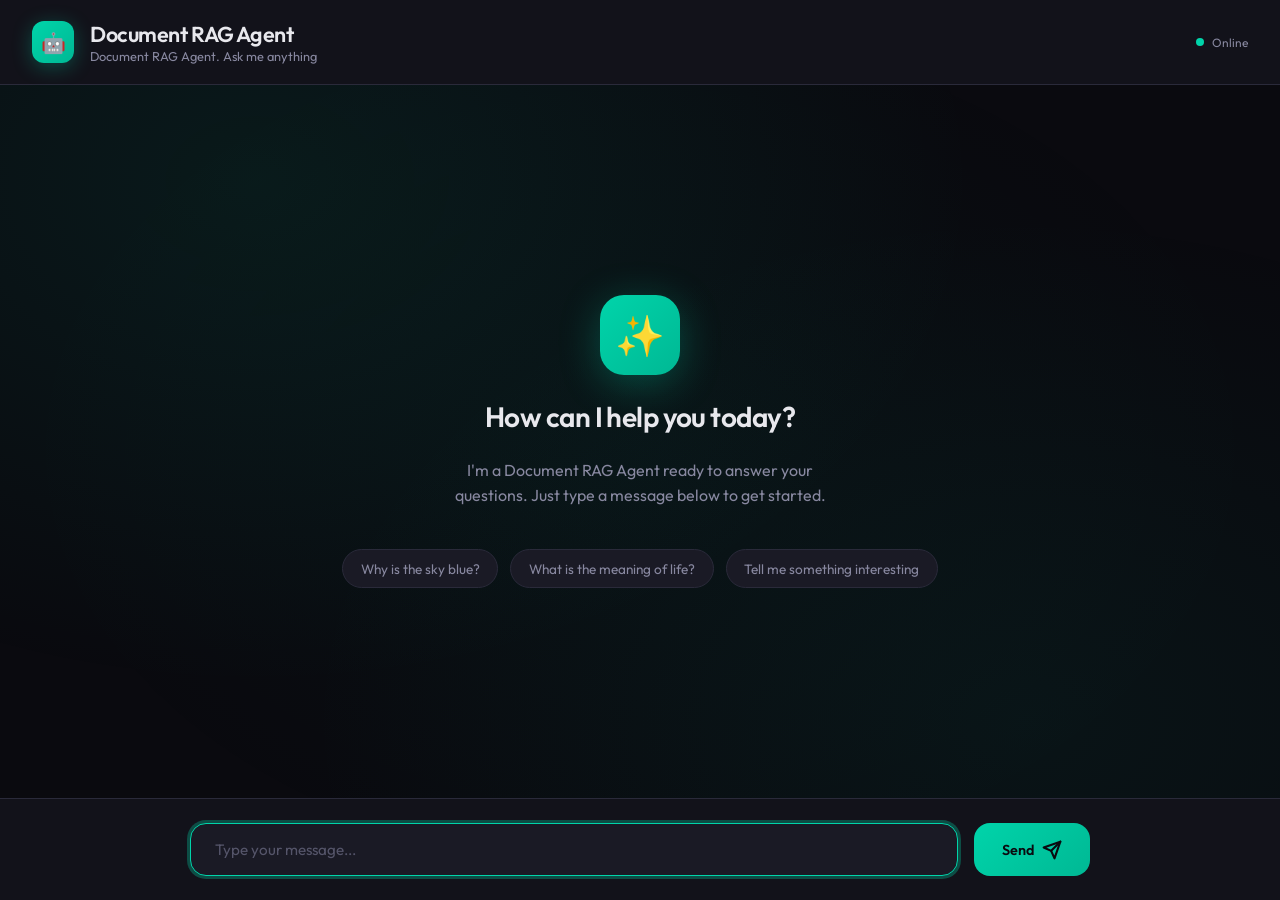
<file: static/index.html>
<!DOCTYPE html>
<html lang="en">
<head>
    <meta charset="UTF-8">
    <meta name="viewport" content="width=device-width, initial-scale=1.0">
    <title>Document RAG Agent</title>
    <link rel="preconnect" href="https://fonts.googleapis.com">
    <link rel="preconnect" href="https://fonts.gstatic.com" crossorigin>
    <link href="https://fonts.googleapis.com/css2?family=JetBrains+Mono:wght@400;500;600&family=Outfit:wght@300;400;500;600&display=swap" rel="stylesheet">
    <link rel="stylesheet" href="styles.css">
</head>
<body>
    <header class="header">
        <div class="header-icon">🤖</div>
        <div class="header-content">
            <h1>Document RAG Agent</h1>
            <p>Document RAG Agent. Ask me anything</p>
        </div>
        <div class="status-indicator">
            <div class="status-dot"></div>
            <span>Online</span>
        </div>
    </header>
    
    <main id="chatContainer" class="chat-container">
        <div class="welcome-container" id="welcomeScreen">
            <div class="welcome-icon">✨</div>
            <h2>How can I help you today?</h2>
            <p>I'm a Document RAG Agent ready to answer your questions. Just type a message below to get started.</p>
            <div class="suggestions">
                <button class="suggestion" data-suggestion="Why is the sky blue?">Why is the sky blue?</button>
                <button class="suggestion" data-suggestion="What is the meaning of life?">What is the meaning of life?</button>
                <button class="suggestion" data-suggestion="Tell me something interesting">Tell me something interesting</button>
            </div>
        </div>
    </main>
    
    <footer class="input-area">
        <div class="input-wrapper">
            <input 
                type="text" 
                id="messageInput" 
                placeholder="Type your message..." 
                autocomplete="off"
            />
            <button id="sendBtn">
                <span>Send</span>
                <svg width="20" height="20" viewBox="0 0 24 24" fill="none" stroke="currentColor" stroke-width="2.5" stroke-linecap="round" stroke-linejoin="round">
                    <line x1="22" y1="2" x2="11" y2="13"></line>
                    <polygon points="22 2 15 22 11 13 2 9 22 2"></polygon>
                </svg>
            </button>
        </div>
    </footer>

    <script src="app.js"></script>
</body>
</html>
</file>
<file: static/styles.css>
:root {
    --bg-primary: #0a0a0f;
    --bg-secondary: #12121a;
    --bg-tertiary: #1a1a25;
    --accent-primary: #00d4aa;
    --accent-secondary: #00b894;
    --accent-glow: rgba(0, 212, 170, 0.3);
    --text-primary: #e8e8ed;
    --text-secondary: #8888a0;
    --text-muted: #55556a;
    --border-color: #2a2a3a;
    --user-bubble: linear-gradient(135deg, #00d4aa 0%, #00b894 100%);
    --agent-bubble: #1e1e2a;
    --danger: #ff6b6b;
}

* {
    margin: 0;
    padding: 0;
    box-sizing: border-box;
}

body {
    font-family: 'Outfit', sans-serif;
    background: var(--bg-primary);
    color: var(--text-primary);
    min-height: 100vh;
    display: flex;
    flex-direction: column;
    overflow: hidden;
}

/* Animated background */
body::before {
    content: '';
    position: fixed;
    top: 0;
    left: 0;
    right: 0;
    bottom: 0;
    background: 
        radial-gradient(ellipse at 20% 20%, rgba(0, 212, 170, 0.08) 0%, transparent 50%),
        radial-gradient(ellipse at 80% 80%, rgba(0, 184, 148, 0.06) 0%, transparent 50%),
        radial-gradient(ellipse at 50% 50%, rgba(0, 212, 170, 0.03) 0%, transparent 70%);
    pointer-events: none;
    z-index: -1;
}

/* Header */
.header {
    padding: 1.25rem 2rem;
    background: var(--bg-secondary);
    border-bottom: 1px solid var(--border-color);
    display: flex;
    align-items: center;
    gap: 1rem;
    backdrop-filter: blur(10px);
}

.header-icon {
    width: 42px;
    height: 42px;
    background: var(--user-bubble);
    border-radius: 12px;
    display: flex;
    align-items: center;
    justify-content: center;
    font-size: 1.25rem;
    box-shadow: 0 4px 20px var(--accent-glow);
}

.header-content h1 {
    font-size: 1.35rem;
    font-weight: 600;
    letter-spacing: -0.02em;
}

.header-content p {
    font-size: 0.8rem;
    color: var(--text-secondary);
    font-weight: 400;
}

.status-indicator {
    margin-left: auto;
    display: flex;
    align-items: center;
    gap: 0.5rem;
    font-size: 0.75rem;
    color: var(--text-secondary);
}

.status-dot {
    width: 8px;
    height: 8px;
    background: var(--accent-primary);
    border-radius: 50%;
    animation: pulse 2s ease-in-out infinite;
}

@keyframes pulse {
    0%, 100% { opacity: 1; transform: scale(1); }
    50% { opacity: 0.5; transform: scale(0.9); }
}

/* Chat Container */
.chat-container {
    flex: 1;
    overflow-y: auto;
    padding: 2rem;
    display: flex;
    flex-direction: column;
    gap: 1.5rem;
    scroll-behavior: smooth;
}

.chat-container::-webkit-scrollbar {
    width: 6px;
}

.chat-container::-webkit-scrollbar-track {
    background: transparent;
}

.chat-container::-webkit-scrollbar-thumb {
    background: var(--border-color);
    border-radius: 3px;
}

.chat-container::-webkit-scrollbar-thumb:hover {
    background: var(--text-muted);
}

/* Messages */
.message {
    display: flex;
    gap: 1rem;
    max-width: 85%;
    animation: messageIn 0.3s ease-out;
}

@keyframes messageIn {
    from {
        opacity: 0;
        transform: translateY(10px);
    }
    to {
        opacity: 1;
        transform: translateY(0);
    }
}

.message.user {
    align-self: flex-end;
    flex-direction: row-reverse;
}

.message.agent {
    align-self: flex-start;
}

.message-avatar {
    width: 36px;
    height: 36px;
    border-radius: 10px;
    display: flex;
    align-items: center;
    justify-content: center;
    font-size: 1rem;
    flex-shrink: 0;
}

.message.user .message-avatar {
    background: var(--user-bubble);
}

.message.agent .message-avatar {
    background: var(--bg-tertiary);
    border: 1px solid var(--border-color);
}

.message-content {
    padding: 1rem 1.25rem;
    border-radius: 18px;
    line-height: 1.6;
    font-size: 0.95rem;
}

.message.user .message-content {
    background: var(--user-bubble);
    color: #0a0a0f;
    font-weight: 450;
    border-bottom-right-radius: 6px;
}

.message.agent .message-content {
    background: var(--agent-bubble);
    border: 1px solid var(--border-color);
    border-bottom-left-radius: 6px;
}

/* Welcome message */
.welcome-container {
    flex: 1;
    display: flex;
    flex-direction: column;
    align-items: center;
    justify-content: center;
    text-align: center;
    padding: 2rem;
    gap: 1.5rem;
}

.welcome-icon {
    width: 80px;
    height: 80px;
    background: var(--user-bubble);
    border-radius: 24px;
    display: flex;
    align-items: center;
    justify-content: center;
    font-size: 2.5rem;
    box-shadow: 0 8px 40px var(--accent-glow);
    animation: float 3s ease-in-out infinite;
}

@keyframes float {
    0%, 100% { transform: translateY(0); }
    50% { transform: translateY(-10px); }
}

.welcome-container h2 {
    font-size: 1.75rem;
    font-weight: 600;
    letter-spacing: -0.02em;
}

.welcome-container p {
    color: var(--text-secondary);
    max-width: 400px;
    line-height: 1.6;
}

.suggestions {
    display: flex;
    flex-wrap: wrap;
    gap: 0.75rem;
    justify-content: center;
    margin-top: 1rem;
}

.suggestion {
    padding: 0.6rem 1.1rem;
    background: var(--bg-tertiary);
    border: 1px solid var(--border-color);
    border-radius: 20px;
    font-size: 0.85rem;
    color: var(--text-secondary);
    cursor: pointer;
    transition: all 0.2s ease;
    font-family: inherit;
}

.suggestion:hover {
    background: var(--bg-secondary);
    border-color: var(--accent-primary);
    color: var(--accent-primary);
    transform: translateY(-2px);
}

/* Typing indicator */
.typing-indicator {
    display: flex;
    gap: 0.4rem;
    padding: 1rem 1.25rem;
    background: var(--agent-bubble);
    border: 1px solid var(--border-color);
    border-radius: 18px;
    border-bottom-left-radius: 6px;
    width: fit-content;
}

.typing-indicator span {
    width: 8px;
    height: 8px;
    background: var(--text-muted);
    border-radius: 50%;
    animation: bounce 1.4s ease-in-out infinite;
}

.typing-indicator span:nth-child(2) { animation-delay: 0.2s; }
.typing-indicator span:nth-child(3) { animation-delay: 0.4s; }

@keyframes bounce {
    0%, 60%, 100% { transform: translateY(0); }
    30% { transform: translateY(-6px); }
}

/* Input Area */
.input-area {
    padding: 1.5rem 2rem;
    background: var(--bg-secondary);
    border-top: 1px solid var(--border-color);
}

.input-wrapper {
    display: flex;
    gap: 1rem;
    max-width: 900px;
    margin: 0 auto;
}

#messageInput {
    flex: 1;
    padding: 1rem 1.5rem;
    background: var(--bg-tertiary);
    border: 1px solid var(--border-color);
    border-radius: 16px;
    color: var(--text-primary);
    font-family: 'Outfit', sans-serif;
    font-size: 0.95rem;
    outline: none;
    transition: all 0.2s ease;
}

#messageInput::placeholder {
    color: var(--text-muted);
}

#messageInput:focus {
    border-color: var(--accent-primary);
    box-shadow: 0 0 0 3px var(--accent-glow);
}

#sendBtn {
    padding: 1rem 1.75rem;
    background: var(--user-bubble);
    border: none;
    border-radius: 16px;
    color: #0a0a0f;
    font-family: 'Outfit', sans-serif;
    font-size: 0.9rem;
    font-weight: 600;
    cursor: pointer;
    transition: all 0.2s ease;
    display: flex;
    align-items: center;
    gap: 0.5rem;
}

#sendBtn:hover {
    transform: translateY(-2px);
    box-shadow: 0 6px 25px var(--accent-glow);
}

#sendBtn:active {
    transform: translateY(0);
}

#sendBtn:disabled {
    opacity: 0.5;
    cursor: not-allowed;
    transform: none;
}

/* Error state */
.error-message {
    background: rgba(255, 107, 107, 0.1);
    border: 1px solid rgba(255, 107, 107, 0.3);
    color: var(--danger);
    padding: 1rem 1.25rem;
    border-radius: 12px;
    font-size: 0.9rem;
    margin: 1rem 2rem;
}

/* Responsive */
@media (max-width: 768px) {
    .header {
        padding: 1rem 1.25rem;
    }
    
    .chat-container {
        padding: 1rem;
    }
    
    .message {
        max-width: 95%;
    }
    
    .input-area {
        padding: 1rem;
    }
    
    .input-wrapper {
        gap: 0.75rem;
    }
    
    #sendBtn span {
        display: none;
    }
}
</file>
